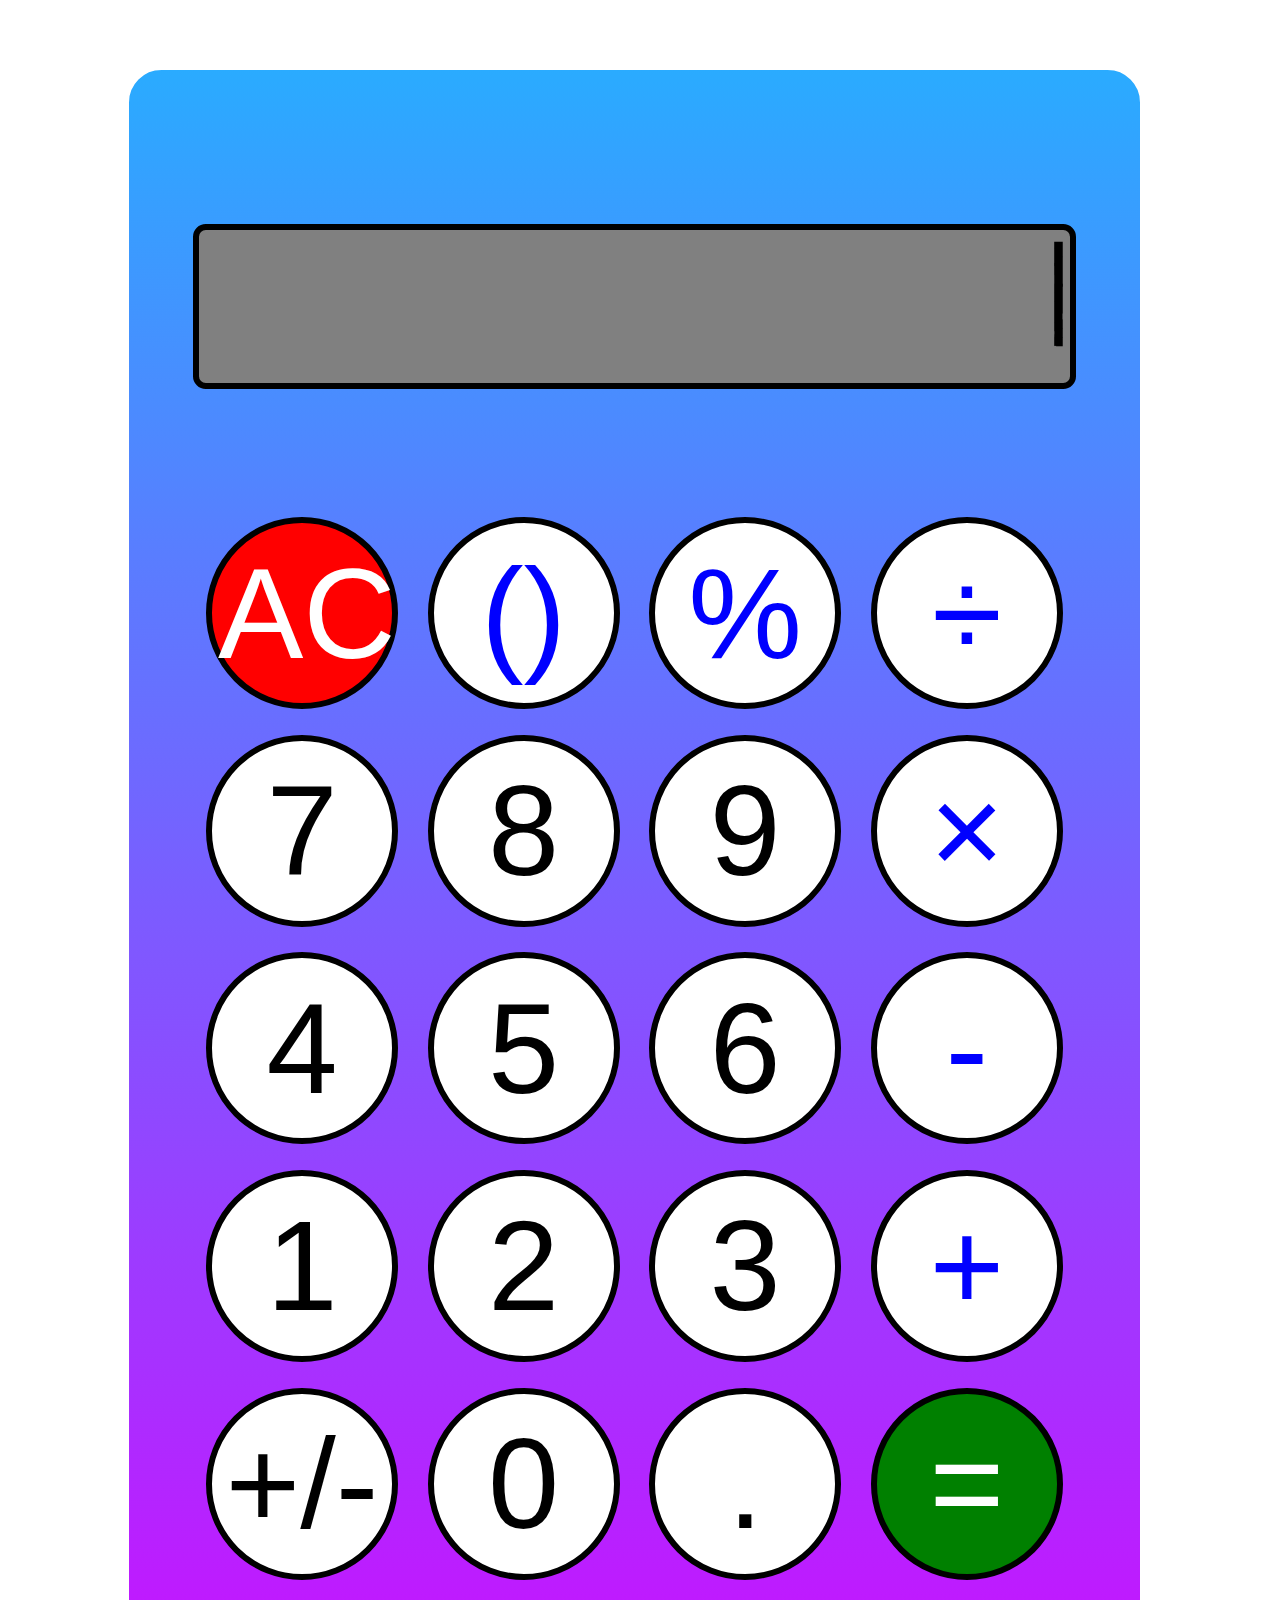
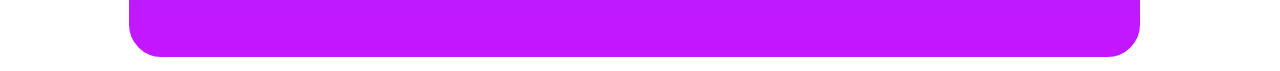
<file: cal.html>
<html>
    <head>
        <title></title>
        
     
    <link rel="stylesheet" href="cstyle.css">
    
    
    
    </head>
    
    <body>
        <script src="cmain.js"> </script>
    <section>
        <div id="div1">
            
       <div id="result"></div>
        <img src="Cr.png" id="img">
        </div>
        
        
        <div id="div2">
 <button class="but" onclick="cl()" style="background:red;color:white" >AC</button>
            
            
        <button class="but"style="color:blue"onclick="bracket()">()</button>
        
        
        <button class="but"style="color:blue"onclick="persentage('%')">%</button>
        
       <button class="but"style="color:blue"onclick="calc(1,'÷')">÷</button>
            
      <button class="but"onclick="number('7')">7</button>
      <button class="but"onclick="number('8')">8</button>
      <button class="but"onclick="number('9')">9</button>
      
      
      
      
      <button class="but"style="color:blue"onclick="calc(2,'×')">×</button>
            
       <button class="but"onclick="number('4')">4</button>
       <button class="but"onclick="number('5')">5</button>
       <button class="but"onclick="number('6')">6</button>
       
       
       <button class="but"style="color:blue"onclick="calc(3,'-')">-</button>
            
       <button class="but"onclick="number('1')">1</button>
       <button class="but"onclick="number('2')">2</button>
       <button class="but"onclick="number('3')">3</button>
       
       
       <button class="but"style="color:blue"onclick="calc(4,'+')">+</button>
            
       <button class="but"onclick="pom()">+/-</button>
            
       <button class="but"onclick="number(0)">0</button>
       
       <button class="but"onclick="pnt()">.</button>
            
            
  <button class="but" style="background:green;color:white"onclick="equl()">=</button>
            
        </div>
            
           
        
    </section>   
    
        
        
    </section>
     
    </body>
    </html>
</file>
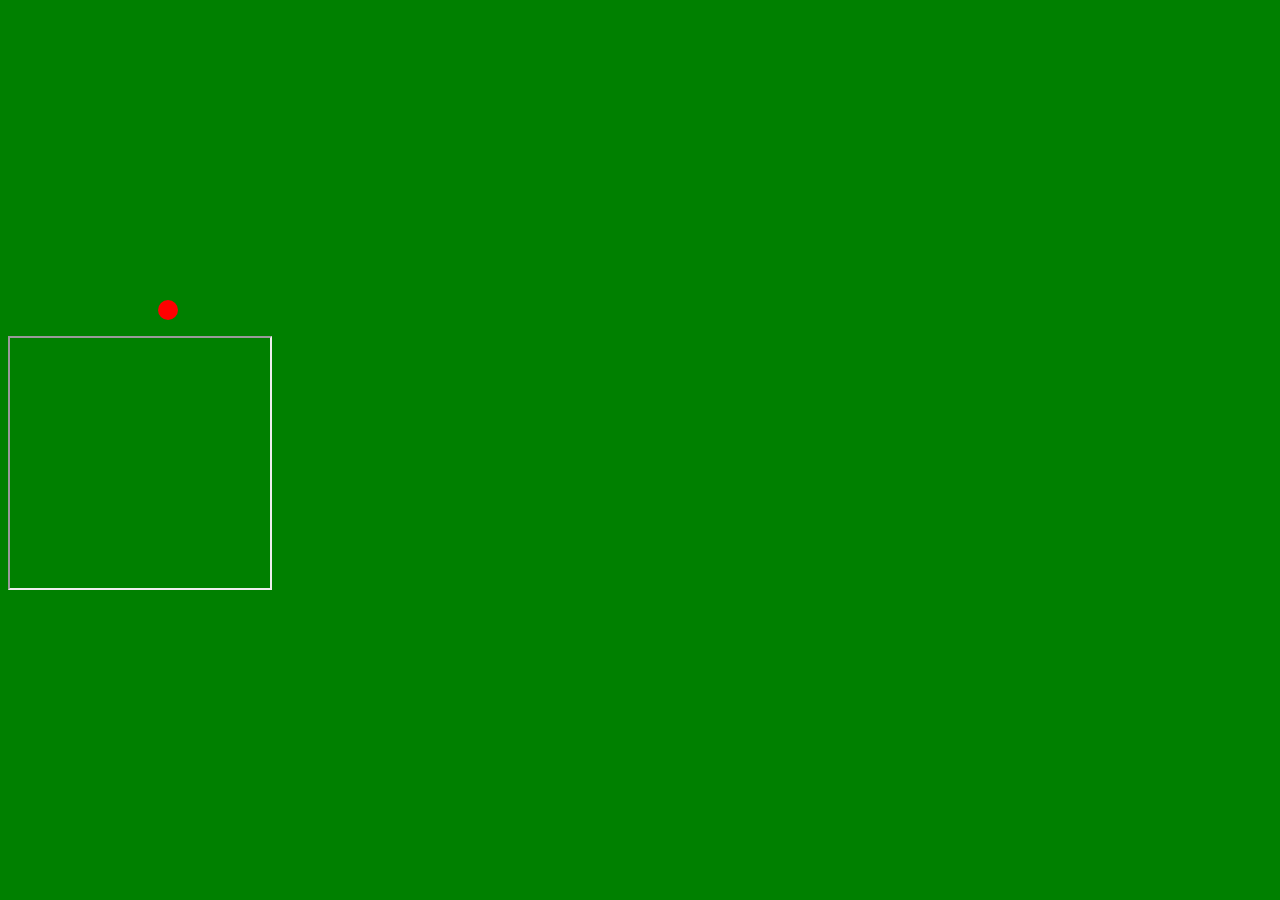
<file: m.html>
<!DOCTYPE html>
<html>
<meta name="viewport" content="width=device-width, initial-scale=1">
<body  style="background:green"


>


 
<div style="width:20px;height:20px;background:red;border-radius:50%;margin-top:300px;margin-left:150px" id="div"
ontouchstart="showCoordinates(event)" ontouchmove="showCoordinates(event)"

></div>

<p><span id="demo"></span></p>

<iframe src="https://manuprasad384.github.io/Calculator/"width="260px" height="250px" title="W3Schools Free Online Web Tutorials">
</iframe>



<script>
    
function showCoordinates(event) {
  var x = event.touches[0].clientX;
  var y = event.touches[0].clientY;
  
  
  if(y < 700 && y > 50){
  document.getElementById("div").style.marginTop = y-10 +"px"
}
if(x < 350 && x > 50){
document.getElementById("div").style.marginLeft=x-10+"px"
}


}




</script>

</body>
</html>
</file>
<file: cstyle.css>
section{
margin-top:5vw;
margin-left:9vw;
    padding:2vw;
    background-image:linear-gradient(to bottom,#2aabff,#c415ff);
    border-radius:3vw;
    height:120vw;
    width:75vw;
    border:solid .5vw white;
}


#result{
    width:68vm;
    font-size:12vw;
    
}

#div1{
    margin-top:10vw;
    margin-left:3vw;
    width:68vw;
    height:12vw;
    
    border-radius:1vw;
    border:solid .5vw black;
    text-align:right;
    
    background: gray;
    
    
    overflow:hidden;
    
}

#div2{
    margin-left:3vw;
    margin-top:9vw;
    
    width:84vw;
       
}

.but{ 
    width:15vw;
    height:15vw;
    margin:1vw;
    border-radius:15vw;
    border:0;
    font-size:10vw;
    border:solid .5vw black;
    
    color:black;
    background:white;
    

}


#img{
    height:10vw;
    width:1.5vw;
    
    position: relative;
  animation-name: cr;
  animation-duration: 1s;
    animation-iteration-count:infinite;
    animation-timing-function: linear;
}

@keyframes cr {
  
  0%{opacity:0}
  
  50%{opacity:0}
  
  100%{opacity:1}
}


#result{
    width:68vm;
    font-size:12vw;
    
}
</file>
